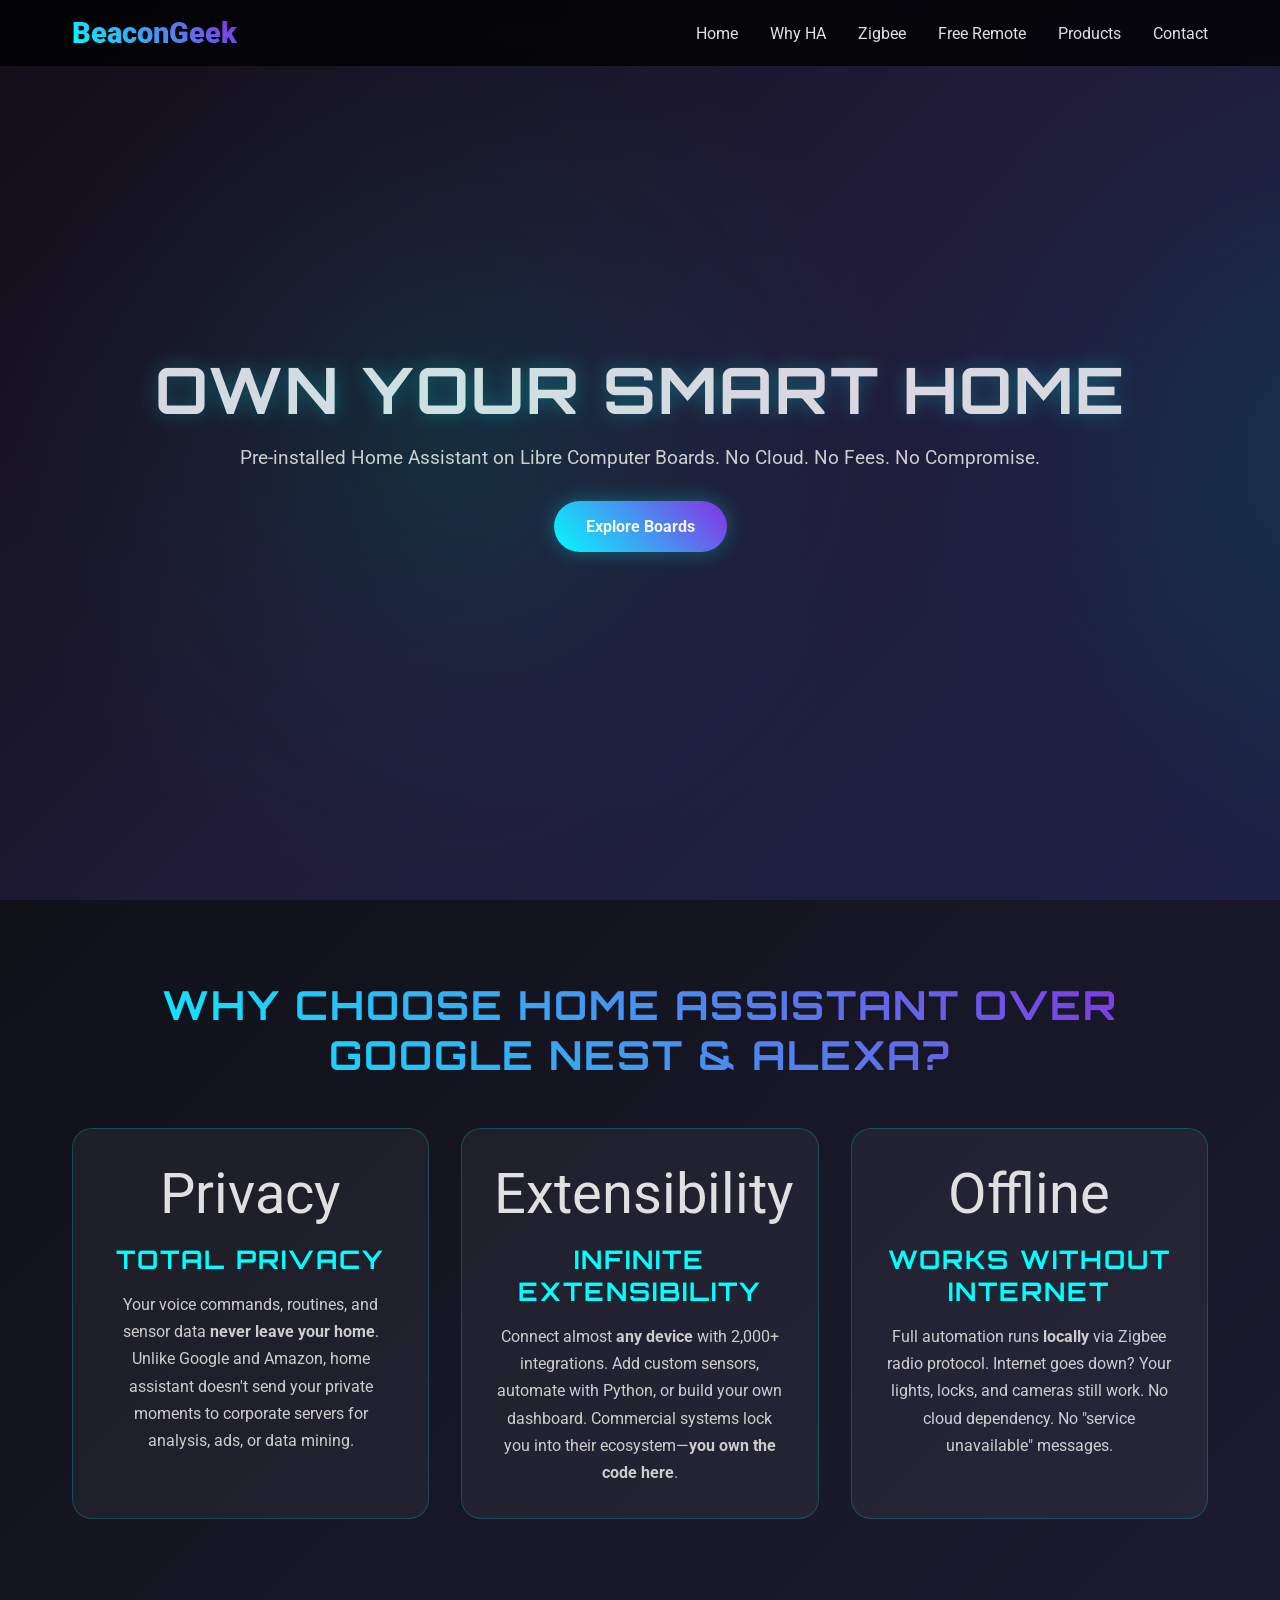
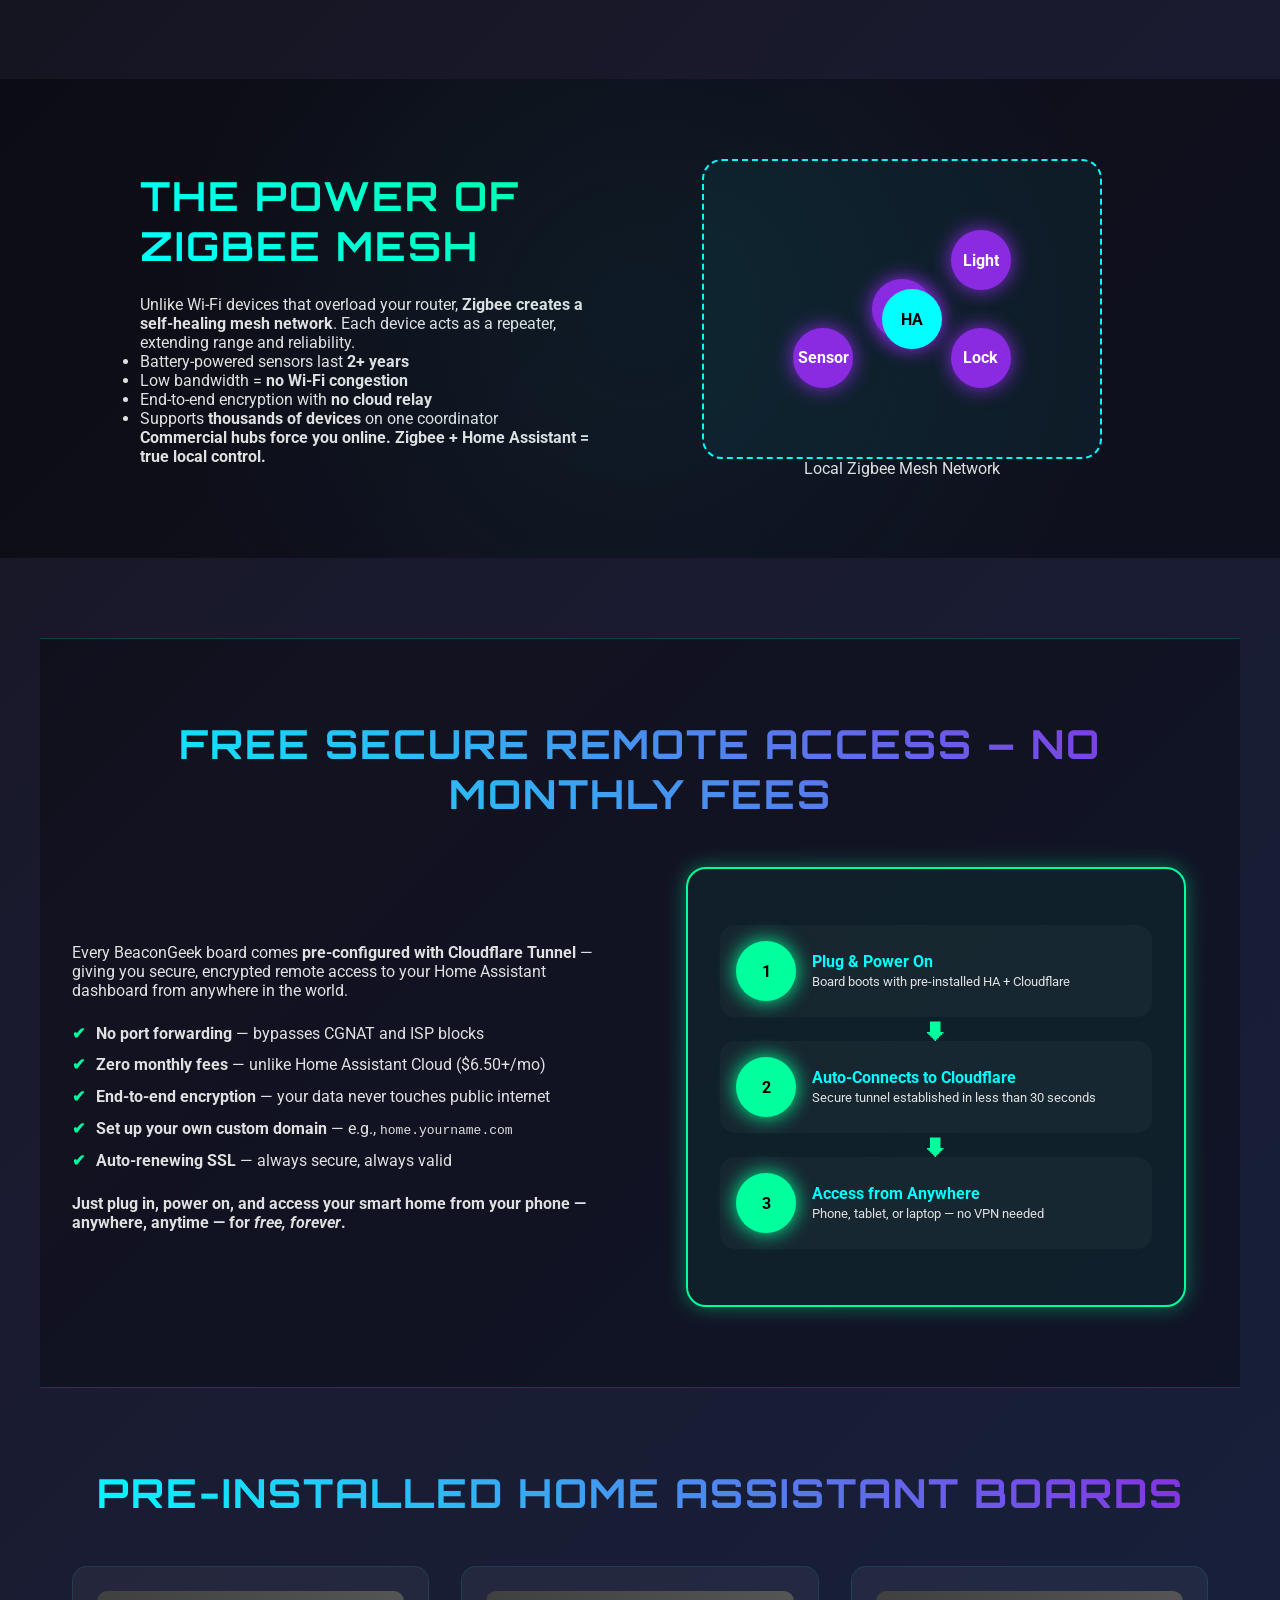
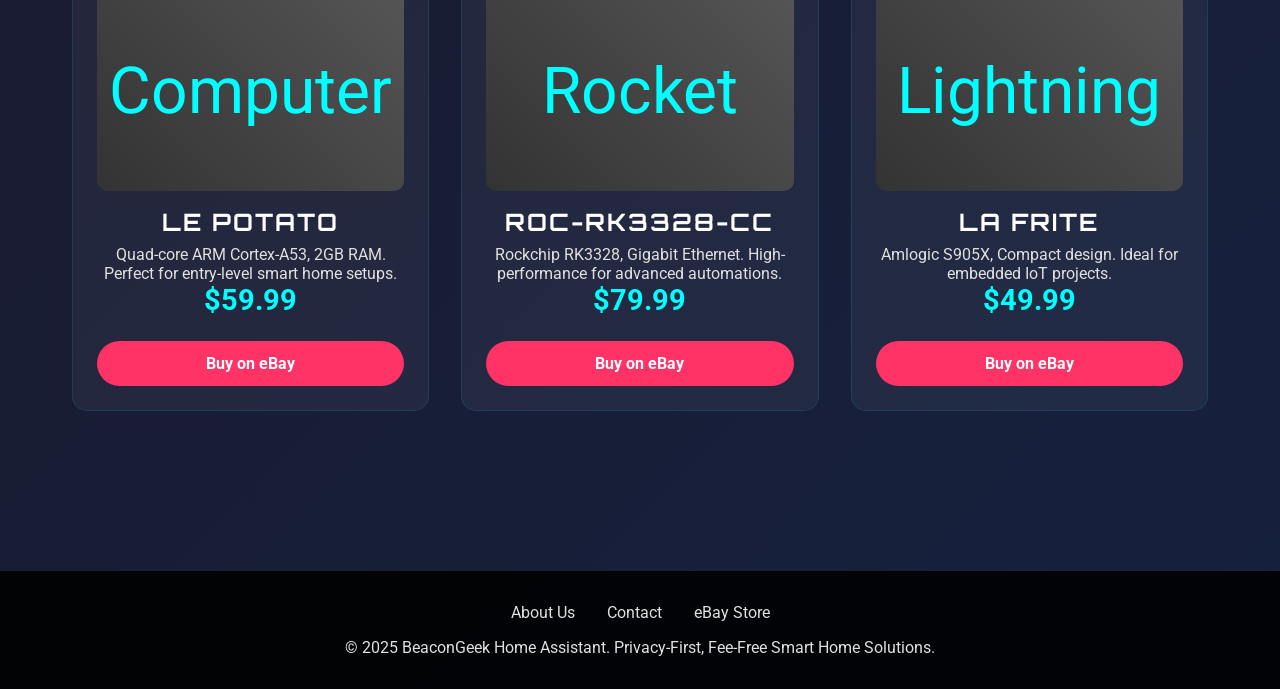
<file: index.html>
<!DOCTYPE html>
<html lang="en">
<head>
    <meta charset="UTF-8">
    <meta name="viewport" content="width=device-width, initial-scale=1.0">
    <title>BeaconGeek Home Assistant - Techno Smart Home Boards</title>
    <link href="https://fonts.googleapis.com/css2?family=Orbitron:wght@400;700;900&family=Roboto:wght@300;400&display=swap" rel="stylesheet">
    <link rel="stylesheet" href="styles.css">
</head>
<body>
    <header>
        <nav>
            <div class="logo">BeaconGeek</div>
            <ul class="nav-links">
                <li><a href="#home">Home</a></li>
                <li><a href="#why">Why HA</a></li>
                <li><a href="#zigbee">Zigbee</a></li>
                <li><a href="#tunnel">Free Remote</a></li>
                <li><a href="#products">Products</a></li>
                <li><a href="#contact">Contact</a></li>
            </ul>
        </nav>
    </header>

    <section id="home" class="hero">
        <div class="hero-content">
            <h1>Own Your Smart Home</h1>
            <p>Pre-installed Home Assistant on Libre Computer Boards. No Cloud. No Fees. No Compromise.</p>
            <a href="#products" class="cta-button">Explore Boards</a>
        </div>
    </section>

    <!-- Why BeaconGeek Section -->
    <section id="why" class="why-beacongeek">
        <h2 class="section-title">Why Choose Home Assistant Over Google Nest & Alexa?</h2>
        <div class="why-grid">
            <div class="why-card">
                <span class="why-icon">Privacy</span>
                <h3>Total Privacy</h3>
                <p>Your voice commands, routines, and sensor data <strong>never leave your home</strong>. Unlike Google and Amazon, home assistant doesn't send your private moments to corporate servers for analysis, ads, or data mining.</p>
            </div>
            <div class="why-card">
                <span class="why-icon">Extensibility</span>
                <h3>Infinite Extensibility</h3>
                <p>Connect almost <strong>any device</strong> with 2,000+ integrations. Add custom sensors, automate with Python, or build your own dashboard. Commercial systems lock you into their ecosystem—<strong>you own the code here</strong>.</p>
            </div>
            <div class="why-card">
                <span class="why-icon">Offline</span>
                <h3>Works Without Internet</h3>
                <p>Full automation runs <strong>locally</strong> via Zigbee radio protocol. Internet goes down? Your lights, locks, and cameras still work. No cloud dependency. No "service unavailable" messages.</p>
            </div>
        </div>
    </section>

    <!-- Zigbee Advantage Section -->
    <section id="zigbee" class="zigbee-advantage">
        <div class="zigbee-content">
            <div class="zigbee-text">
                <h2>The Power of Zigbee Mesh</h2>
                <p>Unlike Wi-Fi devices that overload your router, <strong>Zigbee creates a self-healing mesh network</strong>. Each device acts as a repeater, extending range and reliability.</p>
                <ul>
                    <li>Battery-powered sensors last <strong>2+ years</strong></li>
                    <li>Low bandwidth = <strong>no Wi-Fi congestion</strong></li>
                    <li>End-to-end encryption with <strong>no cloud relay</strong></li>
                    <li>Supports <strong>thousands of devices</strong> on one coordinator</li>
                </ul>
                <p><strong>Commercial hubs force you online. Zigbee + Home Assistant = true local control.</strong></p>
            </div>
            <div class="zigbee-visual">
                <div class="zigbee-network">
                    <div class="node central">HA</div>
                    <div class="node device">Light</div>
                    <div class="node device">Sensor</div>
                    <div class="node device">Lock</div>
                    <div class="node device">Plug</div>
                </div>
                <p>Local Zigbee Mesh Network</p>
            </div>
        </div>
    </section>

    <!-- Cloudflare Tunnel Section -->
    <section id="tunnel" class="cloudflare-tunnel">
        <h2 class="section-title">Free Secure Remote Access – No Monthly Fees</h2>
        <div class="tunnel-content">
            <div class="tunnel-text">
                <p>Every BeaconGeek board comes <strong>pre-configured with Cloudflare Tunnel</strong> — giving you secure, encrypted remote access to your Home Assistant dashboard from anywhere in the world.</p>
                <ul>
                    <li><strong>No port forwarding</strong> — bypasses CGNAT and ISP blocks</li>
                    <li><strong>Zero monthly fees</strong> — unlike Home Assistant Cloud ($6.50+/mo)</li>
                    <li><strong>End-to-end encryption</strong> — your data never touches public internet</li>
                    <li><strong>Set up your own custom domain</strong> — e.g., <code>home.yourname.com</code></li>
                    <li><strong>Auto-renewing SSL</strong> — always secure, always valid</li>
                </ul>
                <p><strong>Just plug in, power on, and access your smart home from your phone — anywhere, anytime — for <em>free, forever</em>.</strong></p>
            </div>
            <div class="tunnel-visual">
                <div class="tunnel-diagram">
                    <div class="tunnel-step">
                        <div class="step-icon">1</div>
                        <div class="step-text">
                            <strong>Plug & Power On</strong><br>
                            <small>Board boots with pre-installed HA + Cloudflare</small>
                        </div>
                    </div>
                    <div class="tunnel-step">
                        <div class="step-icon">2</div>
                        <div class="step-text">
                            <strong>Auto-Connects to Cloudflare</strong><br>
                            <small>Secure tunnel established in less than 30 seconds</small>
                        </div>
                    </div>
                    <div class="tunnel-step">
                        <div class="step-icon">3</div>
                        <div class="step-text">
                            <strong>Access from Anywhere</strong><br>
                            <small>Phone, tablet, or laptop — no VPN needed</small>
                        </div>
                    </div>
                </div>
            </div>
        </div>
    </section>

    <!-- Products Section -->
    <section id="products" class="products">
        <h2 class="section-title">Pre-Installed Home Assistant Boards</h2>
        <div class="product-grid">
            <div class="product-card">
                <div class="product-image">Computer</div>
                <h3>Le Potato</h3>
                <p>Quad-core ARM Cortex-A53, 2GB RAM. Perfect for entry-level smart home setups.</p>
                <div class="product-price">$59.99</div>
                <a href="https://www.ebay.com/itm/1234567890" target="_blank" class="buy-on-ebay">
                    Buy on eBay
                </a>
            </div>
            <div class="product-card">
                <div class="product-image">Rocket</div>
                <h3>ROC-RK3328-CC</h3>
                <p>Rockchip RK3328, Gigabit Ethernet. High-performance for advanced automations.</p>
                <div class="product-price">$79.99</div>
                <a href="https://www.ebay.com/itm/1234567891" target="_blank" class="buy-on-ebay">
                    Buy on eBay
                </a>
            </div>
            <div class="product-card">
                <div class="product-image">Lightning</div>
                <h3>La Frite</h3>
                <p>Amlogic S905X, Compact design. Ideal for embedded IoT projects.</p>
                <div class="product-price">$49.99</div>
                <a href="https://www.ebay.com/itm/1234567892" target="_blank" class="buy-on-ebay">
                    Buy on eBay
                </a>
            </div>
        </div>
    </section>

    <footer>
        <div class="footer-links">
            <a href="#about">About Us</a>
            <a href="#contact">Contact</a>
            <a href="https://www.ebay.com/usr/your-ebay-store" target="_blank">eBay Store</a>
        </div>
        <p>© 2025 BeaconGeek Home Assistant. Privacy-First, Fee-Free Smart Home Solutions.</p>
    </footer>

    <script src="scripts.js"></script>
</body>
</html>
</file>
<file: styles.css>
:root {
    --primary-bg: linear-gradient(135deg, #0c0c0c 0%, #1a1a2e 50%, #16213e 100%);
    --secondary-bg: rgba(255, 255, 255, 0.05);
    --accent-neon: #00ffff;
    --accent-purple: #8a2be2;
    --accent-green: #00ff9d;
    --text-light: #e0e0e0;
    --text-dark: #ffffff;
    --shadow-glow: 0 0 20px rgba(0, 255, 255, 0.3);
    --shadow-glow-purple: 0 0 20px rgba(138, 43, 226, 0.3);
    --shadow-green: 0 0 20px rgba(0, 255, 157, 0.4);
}

* {
    margin: 0;
    padding: 0;
    box-sizing: border-box;
}

body {
    font-family: 'Roboto', sans-serif;
    background: var(--primary-bg);
    color: var(--text-light);
    overflow-x: hidden;
}

h1, h2, h3 {
    font-family: 'Orbitron', monospace;
    text-transform: uppercase;
    letter-spacing: 2px;
}

/* Header */
header {
    position: fixed;
    top: 0;
    width: 100%;
    background: rgba(0, 0, 0, 0.8);
    backdrop-filter: blur(10px);
    z-index: 1000;
    padding: 1rem 0;
    transition: background 0.3s ease;
}

nav {
    display: flex;
    justify-content: space-between;
    align-items: center;
    max-width: 1200px;
    margin: 0 auto;
    padding: 0 2rem;
}

.logo {
    font-size: 1.8rem;
    font-weight: 900;
    background: linear-gradient(45deg, var(--accent-neon), var(--accent-purple));
    -webkit-background-clip: text;
    -webkit-text-fill-color: transparent;
    background-clip: text;
}

.nav-links {
    display: flex;
    list-style: none;
    gap: 2rem;
}

.nav-links a {
    color: var(--text-light);
    text-decoration: none;
    transition: color 0.3s ease;
    position: relative;
}

.nav-links a:hover {
    color: var(--accent-neon);
}

.nav-links a::after {
    content: '';
    position: absolute;
    bottom: -5px;
    left: 0;
    width: 0;
    height: 2px;
    background: var(--accent-neon);
    transition: width 0.3s ease;
}

.nav-links a:hover::after {
    width: 100%;
}

/* Hero Section */
.hero {
    height: 100vh;
    display: flex;
    align-items: center;
    justify-content: center;
    text-align: center;
    background: var(--primary-bg);
    position: relative;
    overflow: hidden;
}

.hero::before {
    content: '';
    position: absolute;
    top: 0;
    left: 0;
    width: 100%;
    height: 100%;
    background: url('data:image/svg+xml,<svg xmlns="http://www.w3.org/2000/svg" viewBox="0 0 1000 1000"><defs><radialGradient id="a" cx="50%" cy="50%" r="50%"><stop offset="0%" stop-color="%2300ffff" stop-opacity="0.1"/><stop offset="100%" stop-color="%238a2be2" stop-opacity="0.05"/></radialGradient></defs><rect width="1000" height="1000" fill="url(%23a)"/></svg>') repeat;
    animation: float 20s ease-in-out infinite;
    pointer-events: none;
}

@keyframes float {
    0%, 100% { transform: translateY(0px) rotate(0deg); }
    50% { transform: translateY(-20px) rotate(180deg); }
}

.hero-content h1 {
    font-size: 4rem;
    margin-bottom: 1rem;
    text-shadow: var(--shadow-glow);
    animation: glow 2s ease-in-out infinite alternate;
}

@keyframes glow {
    from { text-shadow: var(--shadow-glow); }
    to { text-shadow: 0 0 30px var(--accent-neon), 0 0 40px var(--accent-neon); }
}

.hero-content p {
    font-size: 1.2rem;
    margin-bottom: 2rem;
    opacity: 0.9;
}

.cta-button {
    display: inline-block;
    padding: 1rem 2rem;
    background: linear-gradient(45deg, var(--accent-neon), var(--accent-purple));
    color: var(--text-dark);
    text-decoration: none;
    border-radius: 50px;
    font-weight: bold;
    transition: transform 0.3s ease, box-shadow 0.3s ease;
    box-shadow: var(--shadow-glow);
}

.cta-button:hover {
    transform: translateY(-5px);
    box-shadow: 0 10px 30px rgba(0, 255, 255, 0.5);
}

/* Why BeaconGeek */
.why-beacongeek {
    padding: 5rem 2rem;
    max-width: 1200px;
    margin: 0 auto;
    text-align: center;
}

.why-grid {
    display: grid;
    grid-template-columns: repeat(auto-fit, minmax(300px, 1fr));
    gap: 2rem;
    margin-top: 3rem;
}

.why-card {
    background: var(--secondary-bg);
    border-radius: 20px;
    padding: 2rem;
    border: 1px solid rgba(0, 255, 255, 0.2);
    transition: all 0.4s ease;
    position: relative;
    overflow: hidden;
    opacity: 0;
}

.why-card::before {
    content: '';
    position: absolute;
    top: 0;
    left: 0;
    width: 100%;
    height: 5px;
    background: linear-gradient(90deg, var(--accent-neon), var(--accent-purple));
    transform: scaleX(0);
    transform-origin: left;
    transition: transform 0.5s ease;
}

.why-card:hover::before {
    transform: scaleX(1);
}

.why-card:hover {
    transform: translateY(-10px);
    box-shadow: 0 15px 40px rgba(0, 255, 255, 0.15);
    border-color: var(--accent-neon);
}

.why-icon {
    font-size: 3.5rem;
    margin-bottom: 1rem;
    display: block;
}

.why-card h3 {
    font-size: 1.6rem;
    margin-bottom: 1rem;
    color: var(--accent-neon);
}

.why-card p {
    line-height: 1.7;
    opacity: 0.9;
}

/* Zigbee Advantage */
.zigbee-advantage {
    background: rgba(0, 0, 0, 0.4);
    padding: 5rem 2rem;
    margin: 5rem 0;
    position: relative;
    overflow: hidden;
}

.zigbee-advantage::before {
    content: '';
    position: absolute;
    top: 0;
    left: 0;
    width: 100%;
    height: 100%;
    background: radial-gradient(circle at center, rgba(0, 255, 255, 0.05) 0%, transparent 70%);
    pointer-events: none;
}

.zigbee-content {
    max-width: 1000px;
    margin: 0 auto;
    display: flex;
    align-items: center;
    gap: 3rem;
    flex-wrap: wrap;
}

.zigbee-text {
    flex: 1;
    min-width: 300px;
}

.zigbee-text h2 {
    font-size: 2.5rem;
    margin-bottom: 1.5rem;
    background: linear-gradient(45deg, var(--accent-neon), #00ff9d);
    -webkit-background-clip: text;
    -webkit-text-fill-color: transparent;
    background-clip: text;
}

.zigbee-visual {
    flex: 1;
    min-width: 300px;
    text-align: center;
}

.zigbee-network {
    width: 100%;
    max-width: 400px;
    height: 300px;
    background: rgba(0, 255, 255, 0.05);
    border: 2px dashed var(--accent-neon);
    border-radius: 20px;
    display: flex;
    flex-direction: column;
    align-items: center;
    justify-content: center;
    position: relative;
    margin: 0 auto;
}

.node {
    width: 60px;
    height: 60px;
    background: var(--accent-purple);
    border-radius: 50%;
    display: flex;
    align-items: center;
    justify-content: center;
    color: white;
    font-weight: bold;
    margin: 10px;
    box-shadow: 0 0 20px var(--accent-purple);
    animation: pulse 2s infinite;
}

@keyframes pulse {
    0% { box-shadow: 0 0 20px var(--accent-purple); }
    50% { box-shadow: 0 0 30px var(--accent-neon), 0 0 40px var(--accent-neon); }
    100% { box-shadow: 0 0 20px var(--accent-purple); }
}

.zigbee-network .central {
    position: absolute;
    top: 50%;
    left: 50%;
    transform: translate(-50%, -50%);
    background: var(--accent-neon);
    color: #000;
    z-index: 2;
}

.zigbee-network .device {
    position: absolute;
}

.zigbee-network .device:nth-child(1) { top: 20%; left: 20%; }
.zigbee-network .device:nth-child(2) { top: 20%; right: 20%; }
.zigbee-network .device:nth-child(3) { bottom: 20%; left: 20%; }
.zigbee-network .device:nth-child(4) { bottom: 20%; right: 20%; }

/* Cloudflare Tunnel */
.cloudflare-tunnel {
    padding: 5rem 2rem;
    max-width: 1200px;
    margin: 0 auto;
    text-align: center;
    background: rgba(0, 0, 0, 0.3);
    border-top: 1px solid rgba(0, 255, 255, 0.2);
    border-bottom: 1px solid rgba(0, 255, 255, 0.2);
    position: relative;
    overflow: hidden;
}

.cloudflare-tunnel::before {
    content: '';
    position: absolute;
    top: 0;
    left: -100%;
    width: 100%;
    height: 100%;
    background: linear-gradient(90deg, transparent, rgba(0, 255, 255, 0.05), transparent);
    animation: scan 6s linear infinite;
}

@keyframes scan {
    0% { left: -100%; }
    100% { left: 100%; }
}

.tunnel-content {
    display: flex;
    align-items: center;
    gap: 3rem;
    flex-wrap: wrap;
    margin-top: 2rem;
}

.tunnel-text {
    flex: 1;
    min-width: 300px;
    text-align: left;
}

.tunnel-text h2 {
    font-size: 2.5rem;
    margin-bottom: 1.5rem;
    background: linear-gradient(45deg, var(--accent-green), var(--accent-neon));
    -webkit-background-clip: text;
    -webkit-text-fill-color: transparent;
    background-clip: text;
}

.tunnel-text ul {
    margin: 1.5rem 0;
    padding-left: 1.5rem;
    list-style: none;
}

.tunnel-text li {
    margin-bottom: 0.8rem;
    position: relative;
}

.tunnel-text li::before {
    content: '✔';
    position: absolute;
    left: -1.5rem;
    color: var(--accent-green);
    font-weight: bold;
}

.tunnel-visual {
    flex: 1;
    min-width: 300px;
    text-align: center;
}

.tunnel-diagram {
    width: 100%;
    max-width: 500px;
    margin: 0 auto;
    padding: 2rem;
    background: rgba(0, 255, 157, 0.05);
    border: 2px solid var(--accent-green);
    border-radius: 20px;
    position: relative;
    box-shadow: var(--shadow-green);
}

.tunnel-step {
    display: flex;
    align-items: center;
    justify-content: space-between;
    margin: 1.5rem 0;
    padding: 1rem;
    background: rgba(255, 255, 255, 0.03);
    border-radius: 15px;
    position: relative;
    opacity: 0;
}

.tunnel-step::after {
    content: '🡇';
    position: absolute;
    bottom: -30px;
    left: 50%;
    transform: translateX(-50%);
    font-size: 1.5rem;
    color: var(--accent-green);
    animation: bounce 2s infinite;
}

.tunnel-step:last-child::after {
    display: none;
}

@keyframes bounce {
    0%, 100% { transform: translateX(-50%) translateY(0); }
    50% { transform: translateX(-50%) translateY(-10px); }
}

.step-icon {
    width: 60px;
    height: 60px;
    background: var(--accent-green);
    border-radius: 50%;
    display: flex;
    align-items: center;
    justify-content: center;
    color: #000;
    font-weight: bold;
    box-shadow: 0 0 20px var(--accent-green);
}

.step-text {
    flex: 1;
    margin-left: 1rem;
    text-align: left;
}

.step-text strong {
    color: var(--accent-neon);
}

/* Products */
.products {
    padding: 5rem 2rem;
    max-width: 1200px;
    margin: 0 auto;
}

.section-title {
    text-align: center;
    font-size: 2.5rem;
    margin-bottom: 3rem;
    background: linear-gradient(45deg, var(--accent-neon), var(--accent-purple));
    -webkit-background-clip: text;
    -webkit-text-fill-color: transparent;
    background-clip: text;
}

.product-grid {
    display: grid;
    grid-template-columns: repeat(auto-fit, minmax(300px, 1fr));
    gap: 2rem;
}

.product-card {
    background: var(--secondary-bg);
    border-radius: 15px;
    padding: 1.5rem;
    text-align: center;
    transition: transform 0.3s ease, box-shadow 0.3s ease;
    border: 1px solid rgba(0, 255, 255, 0.1);
    position: relative;
    overflow: hidden;
    opacity: 0;
}

.product-card::before {
    content: '';
    position: absolute;
    top: 0;
    left: -100%;
    width: 100%;
    height: 100%;
    background: linear-gradient(90deg, transparent, rgba(0, 255, 255, 0.1), transparent);
    transition: left 0.5s ease;
}

.product-card:hover::before {
    left: 100%;
}

.product-card:hover {
    transform: translateY(-10px);
    box-shadow: var(--shadow-glow-purple);
}

.product-image {
    width: 100%;
    height: 200px;
    background: linear-gradient(45deg, #333, #555);
    border-radius: 10px;
    margin-bottom: 1rem;
    display: flex;
    align-items: center;
    justify-content: center;
    font-size: 4rem;
    color: var(--accent-neon);
}

.product-card h3 {
    font-size: 1.5rem;
    margin-bottom: 0.5rem;
    color: var(--text-dark);
}

.product-price {
    font-size: 1.8rem;
    color: var(--accent-neon);
    font-weight: bold;
    margin-bottom: 1rem;
}

.buy-on-ebay {
    display: inline-block;
    width: 100%;
    padding: 0.8rem 1.5rem;
    background: #ff3366;
    color: white;
    border: none;
    border-radius: 25px;
    font-weight: bold;
    text-decoration: none;
    text-align: center;
    transition: all 0.3s ease;
    font-size: 1rem;
    margin-top: 0.5rem;
}

.buy-on-ebay:hover {
    background: #cc0033;
    transform: scale(1.05);
    box-shadow: 0 5px 15px rgba(255, 51, 102, 0.4);
}

/* Footer */
footer {
    background: rgba(0, 0, 0, 0.9);
    text-align: center;
    padding: 2rem;
    margin-top: 5rem;
}

.footer-links {
    display: flex;
    justify-content: center;
    gap: 2rem;
    margin-bottom: 1rem;
}

.footer-links a {
    color: var(--text-light);
    text-decoration: none;
    transition: color 0.3s ease;
}

.footer-links a:hover {
    color: var(--accent-neon);
}

/* Responsive */
@media (max-width: 768px) {
    .nav-links {
        display: none;
    }

    .hero-content h1 {
        font-size: 2.5rem;
    }

    .zigbee-content,
    .tunnel-content {
        flex-direction: column;
        text-align: center;
    }

    .tunnel-text {
        text-align: center;
    }

    .product-grid {
        grid-template-columns: 1fr;
    }
}

/* Animations */
@keyframes slideIn {
    from { opacity: 0; transform: translateY(50px); }
    to { opacity: 1; transform: translateY(0); }
}

.why-card, .product-card, .tunnel-step {
    animation: slideIn 0.6s ease forwards;
}

.why-card:nth-child(1), .tunnel-step:nth-child(1) { animation-delay: 0.1s; }
.why-card:nth-child(2), .tunnel-step:nth-child(2) { animation-delay: 0.3s; }
.why-card:nth-child(3), .tunnel-step:nth-child(3) { animation-delay: 0.5s; }

.product-card:nth-child(1) { animation-delay: 0.1s; }
.product-card:nth-child(2) { animation-delay: 0.3s; }
.product-card:nth-child(3) { animation-delay: 0.5s; }
</file>
